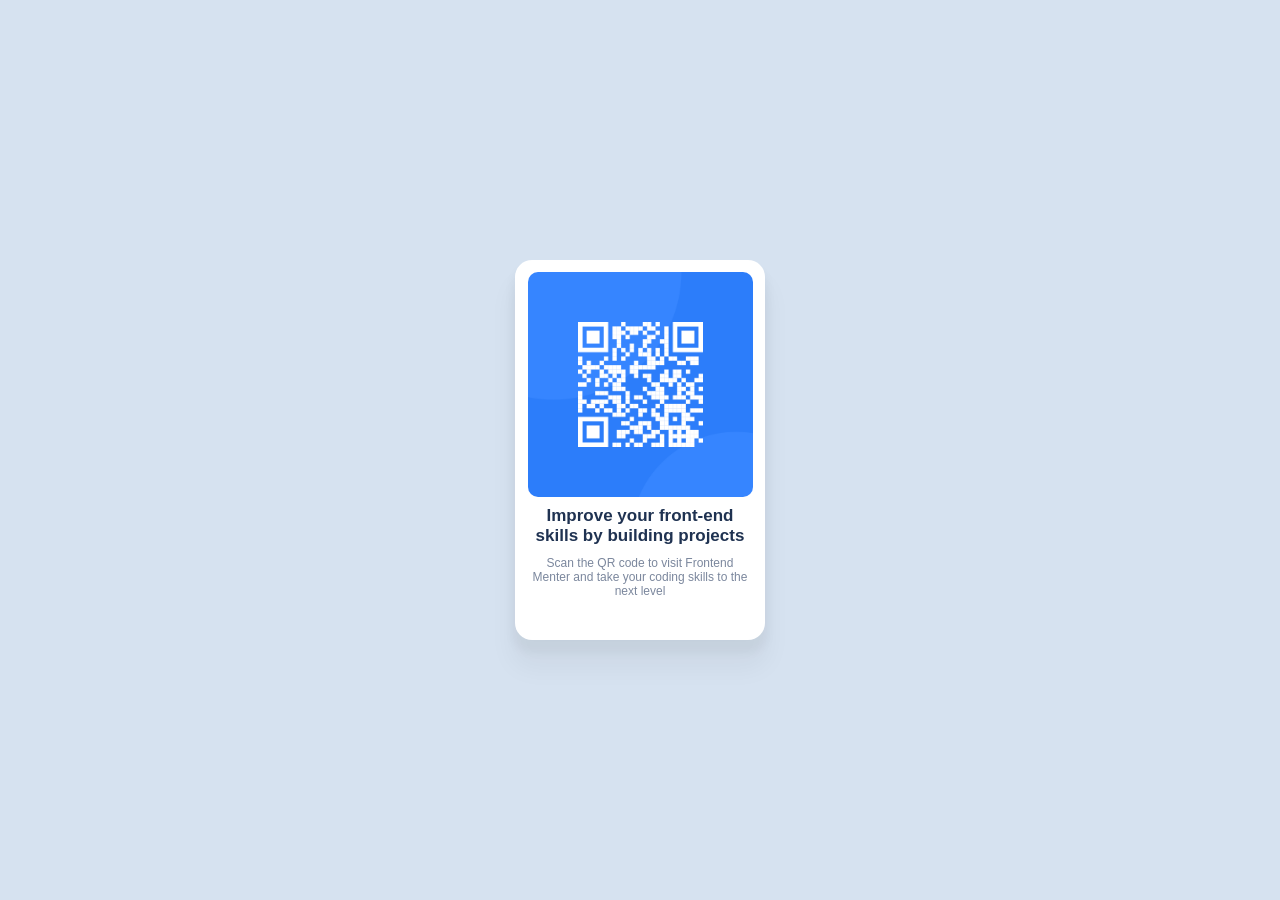
<file: index.html>
<!DOCTYPE html>
<html>
    <head>
        <meta charset="utf-8">
        <title>QR Code</title>
        <link rel="stylesheet" href="Main.css">
        <link rel="icon" href="./images/favicon-32x32.png" type="image/x-icon">
        <meta name="viewport" content="width=device-width, initial-scale=1.0">
    </head>

    <body>
        <div class="wrapper">
            <div class="QRcode">
                <img src="./images/image-qr-code.png" width="225" height="" alt="QR Code">
            </div>

            <div class="QRmsg">
                <div class="Msg1">
                    <p>Improve your front-end skills by building projects</p>
                </div>

                <div class="Msg2">
                    <p>Scan the QR code to visit Frontend Menter and take your coding skills to the next level</p>
                </div>
            </div>
        </div>
    </body>
</html>
</file>
<file: Main.css>
@import url('https://fonts.google.com/specimen/Outfit');
*{
    margin: 0;
    padding: 0;
    box-sizing: border-box;
    font-family: 'Outfit', sans-serif;
}

body {
    display: flex;
    align-items: center;
    justify-content: center;
    min-height: 100vh;
    background: hsl(212, 45%, 89%);
}

.wrapper {
    background: hsl(0, 0%, 100%);
    border-radius: 17px;
    max-width: 250px;
    padding: 12px;
    text-align: center;
    box-shadow: rgba(0, 0,2.02, 0.04) 0px 25px 25px 5px, rgba(0, 0, 0, 0.04) 0px 10px 10px 3px;
}

img {
    border-radius: 10px;
}

.QRmsg .Msg1 {
    padding: 5px;
    font-size: 17px;
    font-weight: bolder;
    color: hsl(218, 44%, 22%);
}

.QRmsg .Msg2 {
    padding: 5px 5px 30px;
    font-size: 12px;
    font-weight: lighter;
    color: hsl(220, 15%, 55%);
}
</file>
